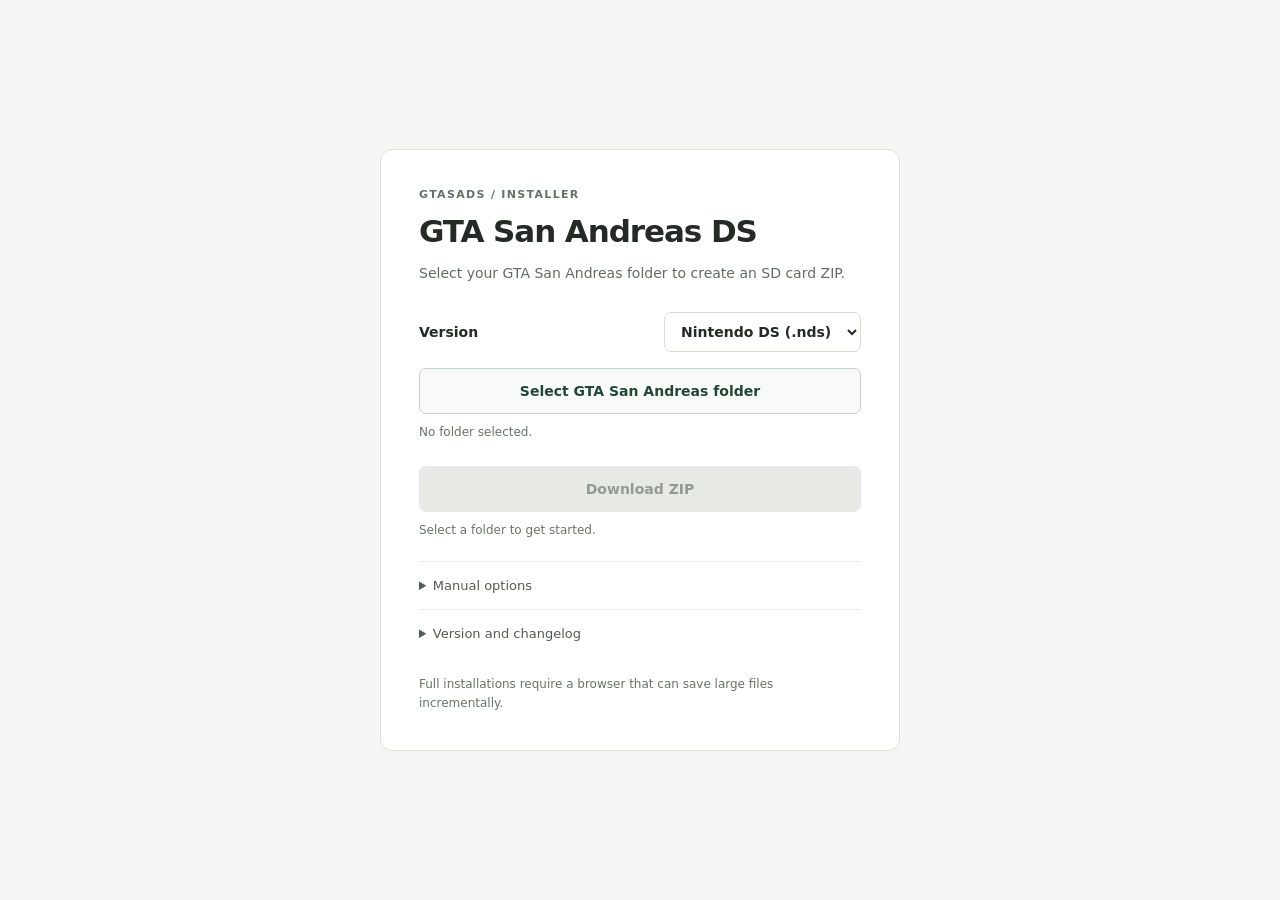
<file: web/index.html>
<!doctype html>
<html lang="en">
<head>
    <meta charset="utf-8">
    <meta name="viewport" content="width=device-width,initial-scale=1">
    <meta name="theme-color" content="#f5f6f3">
    <title>GTA San Andreas DS — Installer</title>
    <link rel="stylesheet" href="./style.css">
</head>
<body>
<main class="installer">
    <header>
        <p class="eyebrow">GTASADS / INSTALLER</p>
        <h1>GTA San Andreas DS</h1>
        <p class="intro">Select your GTA San Andreas folder to create an SD card ZIP.</p>
    </header>

    <div class="variant-row">
        <label for="variant">Version</label>
        <select id="variant">
            <option value="nds">Nintendo DS (.nds)</option>
            <option value="dsi">Nintendo DSi (.dsi)</option>
        </select>
    </div>

    <button id="directory" class="folder-button" type="button">Select GTA San Andreas folder</button>
    <input id="folder" type="file" webkitdirectory multiple hidden>
    <p id="folder-status" class="status" role="status">No folder selected.</p>
    <button id="handling-button" class="secondary-button" type="button" hidden>Select missing data/handling.cfg</button>
    <input id="handling" type="file" accept=".cfg" hidden>

    <button id="export" class="download-button" type="button" disabled>Download ZIP</button>
    <div id="progress-panel" class="progress-panel" hidden>
        <div class="progress-caption">Current task</div>
        <progress id="progress" aria-label="Current step progress"></progress>
        <div class="progress-caption"><span>Total</span><span id="total-percent">0%</span></div>
        <progress id="total-progress" aria-label="Overall progress" max="1" value="0"></progress>
    </div>
    <p id="package-status" class="status" role="status">Select a folder to get started.</p>

    <details id="manual-options" class="extras">
        <summary>Manual options</summary>
        <div class="extra-content">
            <label for="rom">Local SD ROM, if none is available in the release</label>
            <input id="rom" type="file" accept=".nds,.dsi">
            <button id="converted-directory" class="secondary-button" type="button">Select converted assets</button>
            <input id="converted" type="file" webkitdirectory multiple hidden>
            <p class="hint">You can also combine a <code>gtasads/</code> folder generated by the CLI with your original files.</p>
        </div>
    </details>

    <details class="extras">
        <summary>Version and changelog</summary>
        <div class="extra-content">
            <p id="release" role="status">Checking releases…</p>
            <a id="release-rom" hidden>Download ROM from GitHub</a>
            <pre id="changelog"></pre>
        </div>
    </details>
    <p class="footnote">Full installations require a browser that can save large files incrementally.</p>
</main>
<script type="module" src="./installer.mjs"></script>
</body>
</html>
</file>
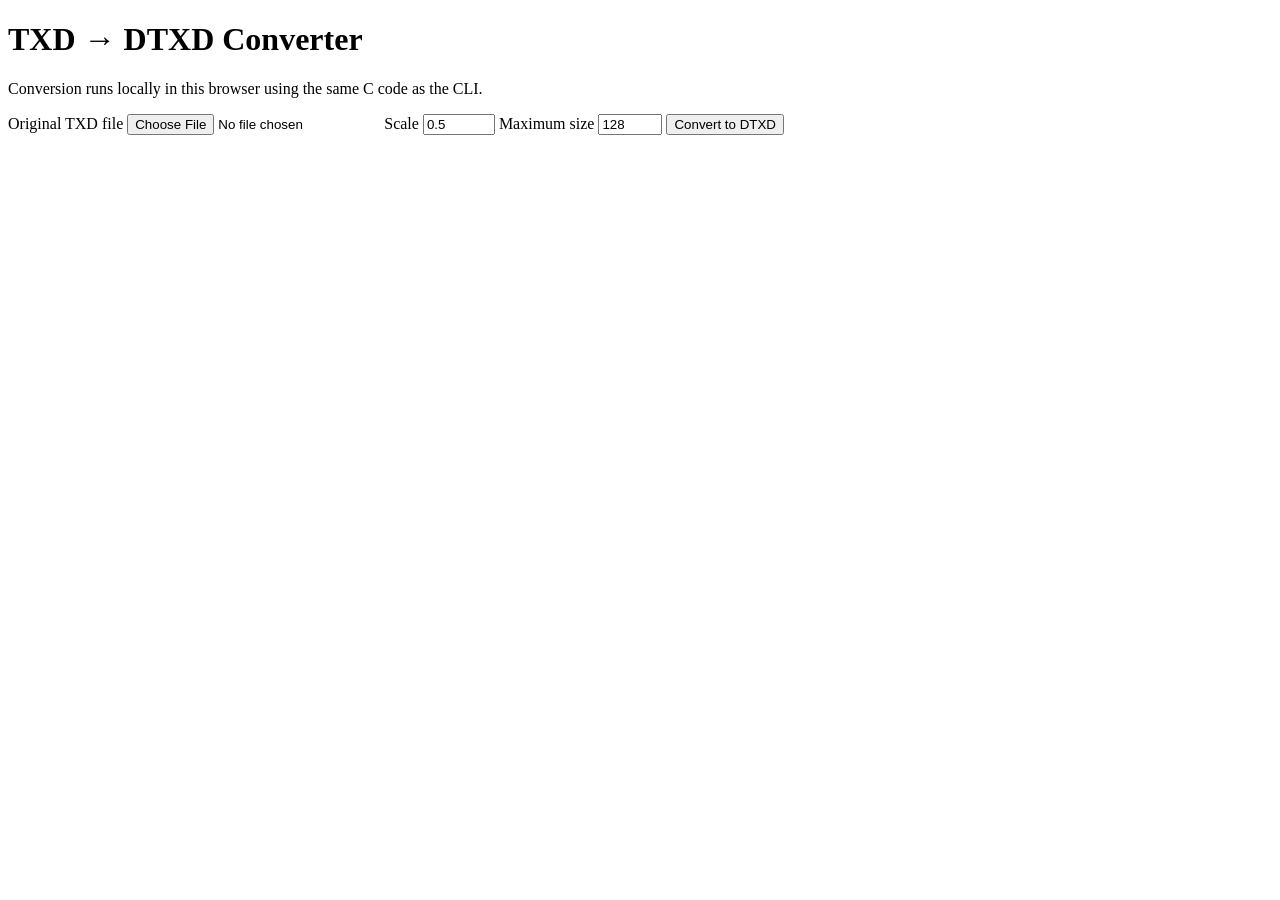
<file: web/convert.html>
<!doctype html>
<html lang="en">
<meta charset="utf-8">
<meta name="viewport" content="width=device-width,initial-scale=1">
<title>TXD Converter — GTA SA DS</title>
<h1>TXD → DTXD Converter</h1>
<p>Conversion runs locally in this browser using the same C code as the CLI.</p>
<label>Original TXD file <input id="file" type="file" accept=".txd"></label>
<label>Scale <input id="scale" type="number" min="0.01" max="16" step="0.05" value="0.5"></label>
<label>Maximum size <input id="size" type="number" min="8" max="1024" value="128"></label>
<button id="build" type="button">Convert to DTXD</button>
<p id="status" role="status"></p>
<script type="module" src="./convert.js"></script>
</html>
</file>
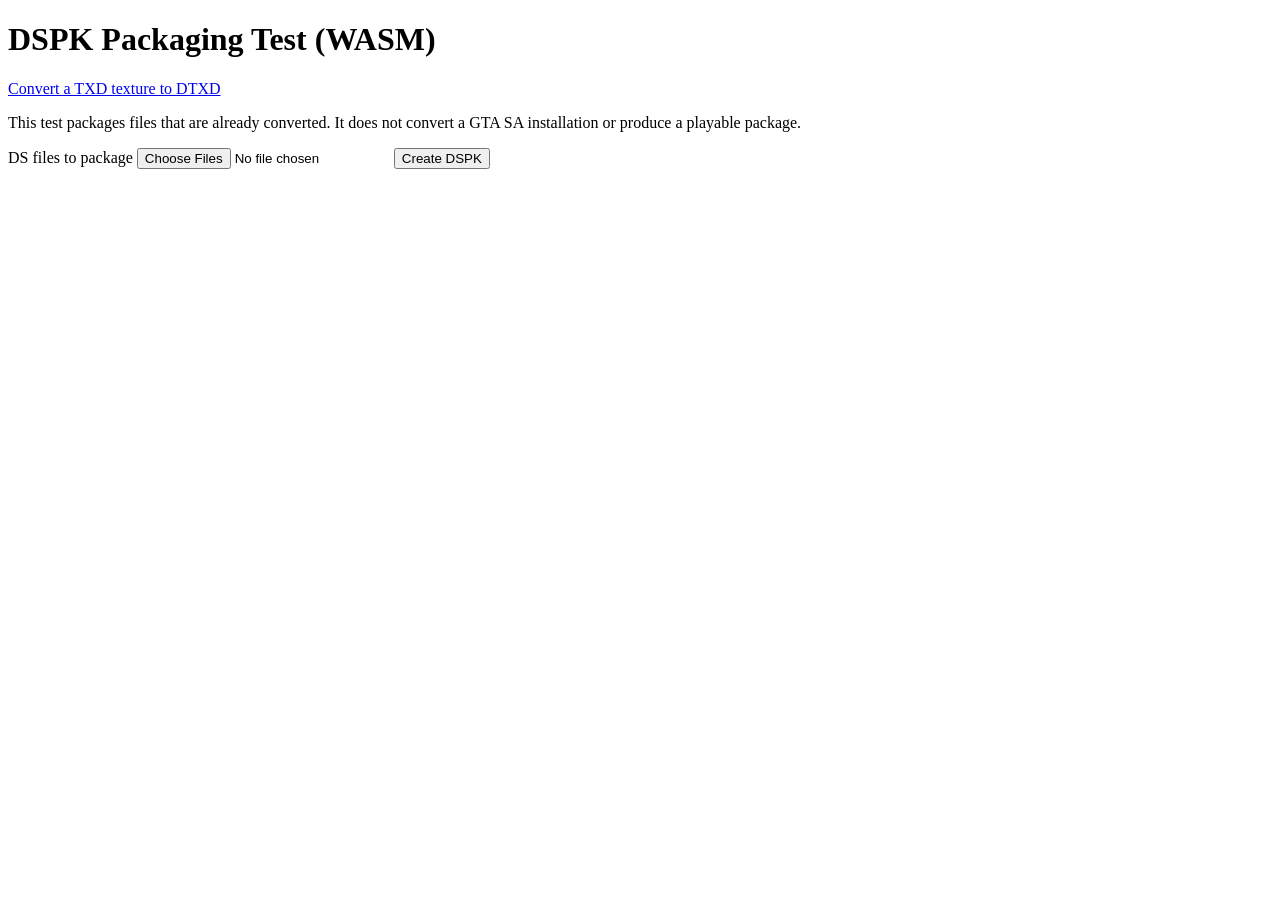
<file: web/pack.html>
<!doctype html>
<html lang="en">
<meta charset="utf-8">
<meta name="viewport" content="width=device-width,initial-scale=1">
<title>DSPK Test — GTA SA DS</title>
<h1>DSPK Packaging Test (WASM)</h1>
<p><a href="./convert.html">Convert a TXD texture to DTXD</a></p>
<p>This test packages files that are already converted. It does not convert a GTA SA installation or produce a playable package.</p>
<label>DS files to package <input id="files" type="file" multiple></label>
<button id="build" type="button">Create DSPK</button>
<p id="status" role="status"></p>
<script type="module" src="./pack.js"></script>
</html>
</file>
<file: web/style.css>
:root {
    color-scheme: light;
    font-family: system-ui, -apple-system, BlinkMacSystemFont, "Segoe UI", sans-serif;
    color: #242a26;
    background: #f5f6f3;
}

* {
    box-sizing: border-box;
}

body {
    min-height: 100dvh;
    margin: 0;
    display: grid;
    place-items: center;
    padding: 24px;
}

.installer {
    width: min(100%, 520px);
    padding: 38px;
    border: 1px solid #dfe2dc;
    border-radius: 12px;
    background: #fff;
}

.eyebrow {
    margin: 0 0 12px;
    color: #64736a;
    font-size: 11px;
    font-weight: 700;
    letter-spacing: .12em;
}

h1 {
    margin: 0;
    font-size: clamp(25px, 5vw, 31px);
    font-weight: 650;
    letter-spacing: -.035em;
    line-height: 1.2;
}

.intro {
    margin: 12px 0 28px;
    color: #626b63;
    font-size: 14px;
    line-height: 1.6;
}

.variant-row {
    display: flex;
    align-items: center;
    justify-content: space-between;
    gap: 12px;
    margin-bottom: 16px;
    font-size: 14px;
    font-weight: 600;
}

select, button, input {
    font: inherit;
}

select {
    max-width: 70%;
    min-height: 40px;
    padding: 8px 12px;
    border: 1px solid #d9ded7;
    border-radius: 7px;
    color: inherit;
    background: #fff;
}

button {
    cursor: pointer;
    border-radius: 7px;
}

button:focus-visible, select:focus-visible, input:focus-visible, summary:focus-visible, a:focus-visible {
    outline: 2px solid #477c5f;
    outline-offset: 3px;
}

.folder-button, .download-button {
    display: block;
    width: 100%;
    min-height: 46px;
    padding: 10px 16px;
    font-size: 14px;
    font-weight: 600;
}

.folder-button {
    border: 1px solid #c9d2c9;
    color: #234635;
    background: #f7faf7;
}

.folder-button:hover {
    background: #edf4ed;
}

.download-button {
    margin-top: 24px;
    border: 1px solid #254532;
    color: #fff;
    background: #254532;
}

.download-button:hover:not(:disabled) {
    background: #345d42;
}

.download-button:disabled {
    cursor: not-allowed;
    border-color: #e6e9e4;
    color: #929b92;
    background: #e6e9e4;
}

.status, .hint, .footnote {
    color: #69736b;
    font-size: 12px;
    line-height: 1.55;
}

.status {
    margin: 9px 0 0;
    overflow-wrap: anywhere;
}

.progress-panel {
    margin-top: 18px;
}

.progress-caption {
    display: flex;
    justify-content: space-between;
    margin-bottom: 7px;
    color: #515c52;
    font-size: 12px;
    font-weight: 600;
}

progress + .progress-caption {
    margin-top: 16px;
}

progress {
    display: block;
    width: 100%;
    height: 7px;
    overflow: hidden;
    border: 0;
    border-radius: 8px;
    accent-color: #38694b;
}

progress::-webkit-progress-bar {
    border-radius: 8px;
    background: #e8eee8;
}

progress::-webkit-progress-value {
    border-radius: 8px;
    background: #38694b;
}

progress::-moz-progress-bar {
    border-radius: 8px;
    background: #38694b;
}

.extras {
    margin-top: 22px;
    border-top: 1px solid #ebede9;
    color: #515c52;
    font-size: 13px;
}

.extras + .extras {
    margin-top: 0;
}

summary {
    padding: 16px 0;
    cursor: pointer;
}

.extra-content {
    padding-bottom: 18px;
}

.extra-content label, .extra-content input:not([hidden]) {
    display: block;
}

.extra-content input {
    max-width: 100%;
    margin: 8px 0 18px;
    font-size: 12px;
}

.secondary-button {
    padding: 9px 12px;
    border: 1px solid #cbd3ca;
    color: #264735;
    background: #fff;
    font-size: 12px;
}

.secondary-button:hover {
    background: #f3f7f3;
}

.hint {
    margin: 12px 0 0;
}

.extra-content p:first-child {
    margin-top: 0;
}

.extra-content a {
    color: #2e6241;
}

pre {
    max-height: 220px;
    overflow: auto;
    white-space: pre-wrap;
    overflow-wrap: anywhere;
    font: inherit;
    line-height: 1.5;
}

pre:empty {
    display: none;
}

.footnote {
    margin: 18px 0 0;
}

@media (max-width: 560px) {
    body {
        padding: 16px;
    }
    .installer {
        padding: 27px 22px;
    }
    .variant-row {
        align-items: flex-start;
        flex-direction: column;
    }
    select {
        width: 100%;
        max-width: none;
    }
}
</file>
